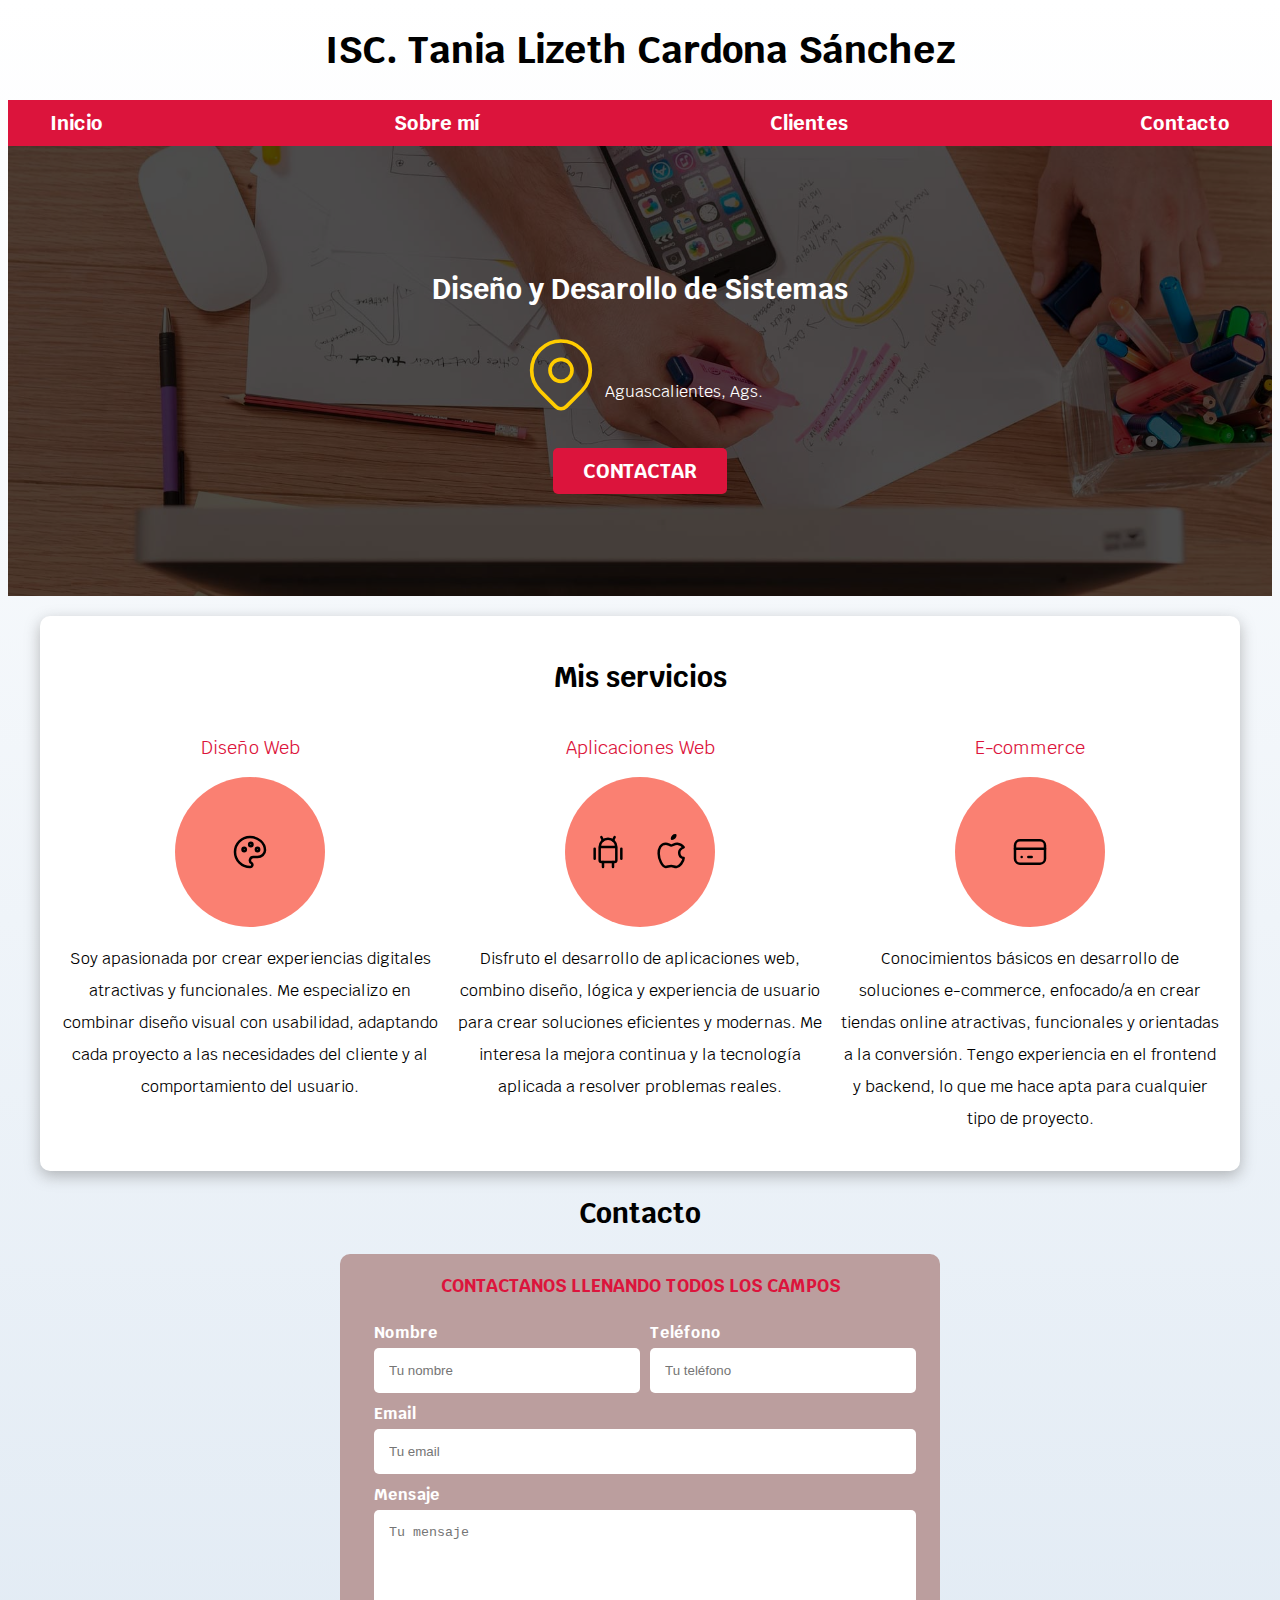
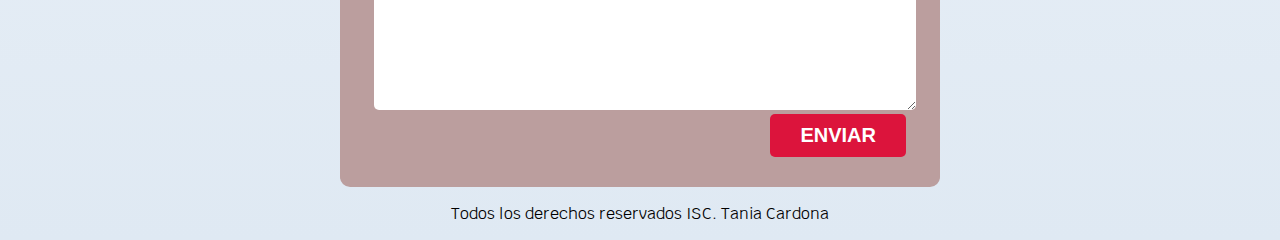
<file: index.html>
<!DOCTYPE html>
<html lang="en">

<head>
    <meta charset="UTF-8">
    <meta name="viewport" content="width=device-width, initial-scale=1.0">
    <link rel="preload" href="CSS/normalize.css">
    <link rel="preconnect" href="https://fonts.googleapis.com">
    <link rel="preconnect" href="https://fonts.gstatic.com" crossorigin>
    <link href="https://fonts.googleapis.com/css2?family=Krub:wght@400;700&display=swap" rel="stylesheet">
    <link rel="stylesheet" href="CSS/styles.css">
    <link rel="preload" href="CSS/styles.css" as="style">
    <title>Curriculum</title>
</head>

<body>
    <header>
        <h1 class="título">ISC. Tania Lizeth Cardona Sánchez</h1>
    </header>

    <div class="nav-bg">
        <nav class="navegacion-principal contenedor">
            <a href="#">Inicio</a>
            <a href="sobremi.html">Sobre mí</a>
            <a href="clientes.html">Clientes</a>
            <a href="contacto.html">Contacto</a>
        </nav>
    </div>

    <section class="hero">
        <div class="contenido-hero">
            <h2>Diseño y Desarollo de Sistemas</h2>
            <div class="ubicacion">
                <svg xmlns="http://www.w3.org/2000/svg" width="88" height="88" viewBox="0 0 24 24" fill="none"
                    stroke="#ffcc00" stroke-width="1" stroke-linecap="round" stroke-linejoin="round">
                    <path d="M9 11a3 3 0 1 0 6 0a3 3 0 0 0 -6 0" />
                    <path d="M17.657 16.657l-4.243 4.243a2 2 0 0 1 -2.827 0l-4.244 -4.243a8 8 0 1 1 11.314 0z" />
                </svg>
                <P>Aguascalientes, Ags.</P>
            </div>
            <a class="boton" href="#">contactar</a>
        </div>
    </section>


    <main class="contenedor sombra">
        <h2>Mis servicios</h2>

        <div class="servicios">
            <section class="servicio">
                <h3>Diseño Web</h3>
                <div class="iconos">
                    <svg xmlns="http://www.w3.org/2000/svg" width="40" height="40" viewBox="0 0 24 24" fill="none"
                        stroke="#000000" stroke-width="1.5" stroke-linecap="round" stroke-linejoin="round">
                        <path
                            d="M12 21a9 9 0 0 1 0 -18c4.97 0 9 3.582 9 8c0 1.06 -.474 2.078 -1.318 2.828c-.844 .75 -1.989 1.172 -3.182 1.172h-2.5a2 2 0 0 0 -1 3.75a1.3 1.3 0 0 1 -1 2.25" />
                        <path d="M8.5 10.5m-1 0a1 1 0 1 0 2 0a1 1 0 1 0 -2 0" />
                        <path d="M12.5 7.5m-1 0a1 1 0 1 0 2 0a1 1 0 1 0 -2 0" />
                        <path d="M16.5 10.5m-1 0a1 1 0 1 0 2 0a1 1 0 1 0 -2 0" />
                    </svg>
                </div>
                <P>Soy apasionada por crear experiencias digitales atractivas y funcionales. Me especializo en combinar
                    diseño visual con usabilidad, adaptando cada proyecto a las necesidades del cliente y al
                    comportamiento del usuario. </P>
            </section>

            <section class="servicio">
                <h3>Aplicaciones Web</h3>
                <div class="iconos">
                    <svg xmlns="http://www.w3.org/2000/svg" width="40" height="40" viewBox="0 0 24 24" fill="none"
                        stroke="#000000" stroke-width="1.5" stroke-linecap="round" stroke-linejoin="round">
                        <path d="M4 10l0 6" />
                        <path d="M20 10l0 6" />
                        <path d="M7 9h10v8a1 1 0 0 1 -1 1h-8a1 1 0 0 1 -1 -1v-8a5 5 0 0 1 10 0" />
                        <path d="M8 3l1 2" />
                        <path d="M16 3l-1 2" />
                        <path d="M9 18l0 3" />
                        <path d="M15 18l0 3" />
                    </svg>

                    <svg xmlns="http://www.w3.org/2000/svg" width="40" height="40" viewBox="0 0 24 24" fill="none"
                        stroke="#000000" stroke-width="1.5" stroke-linecap="round" stroke-linejoin="round">
                        <path
                            d="M8.286 7.008c-3.216 0 -4.286 3.23 -4.286 5.92c0 3.229 2.143 8.072 4.286 8.072c1.165 -.05 1.799 -.538 3.214 -.538c1.406 0 1.607 .538 3.214 .538s4.286 -3.229 4.286 -5.381c-.03 -.011 -2.649 -.434 -2.679 -3.23c-.02 -2.335 2.589 -3.179 2.679 -3.228c-1.096 -1.606 -3.162 -2.113 -3.75 -2.153c-1.535 -.12 -3.032 1.077 -3.75 1.077c-.729 0 -2.036 -1.077 -3.214 -1.077z" />
                        <path d="M12 4a2 2 0 0 0 2 -2a2 2 0 0 0 -2 2" />
                    </svg>
                </div>
                <P>Disfruto el desarrollo de aplicaciones web, combino diseño, lógica y experiencia de usuario
                    para crear soluciones eficientes y modernas. Me interesa la mejora continua y la tecnología aplicada
                    a resolver problemas reales.</P>
            </section>

            <section class="servicio">
                <h3>E-commerce</h3>
                <div class="iconos">
                    <svg xmlns="http://www.w3.org/2000/svg" width="40" height="40" viewBox="0 0 24 24" fill="none"
                        stroke="#000000" stroke-width="1.5" stroke-linecap="round" stroke-linejoin="round">
                        <path d="M3 5m0 3a3 3 0 0 1 3 -3h12a3 3 0 0 1 3 3v8a3 3 0 0 1 -3 3h-12a3 3 0 0 1 -3 -3z" />
                        <path d="M3 10l18 0" />
                        <path d="M7 15l.01 0" />
                        <path d="M11 15l2 0" />
                    </svg>
                </div>
                <P>Conocimientos básicos en desarrollo de soluciones e-commerce, enfocado/a en crear tiendas online
                    atractivas,
                    funcionales y orientadas a la conversión. Tengo experiencia en el frontend y backend, lo que me hace
                    apta para cualquier tipo de proyecto.</P>
            </section>
        </div>
    </main>

    <section>
        <h2>Contacto</h2>
        <form class="formulario">
            <fieldset>
                <legend>Contactanos llenando todos los campos</legend>

                <div class="contenedor-campos">
                    <div class="campo">
                        <label for="nombre">Nombre</label>
                        <input class="input-text" type="text" placeholder="Tu nombre" id="nombre" name="nombre"
                            required>
                    </div>

                    <div class="campo">
                        <label for="telefono">Teléfono</label>
                        <input class="input-text" type="number" placeholder="Tu teléfono" id="telefono" name="telefono"
                            required>
                    </div>

                    <div class="campo">
                        <label for="email">Email</label>
                        <input class="input-text" type="email" placeholder="Tu email" id="email" name="email" required>
                    </div>

                    <div class="campo">
                        <label for="mensaje">Mensaje</label>
                        <textarea class="input-text" name="mensaje" id="mensaje" cols="30" rows="10"
                            placeholder="Tu mensaje" required></textarea>

                    </div>
                </div>
                <div class="alinear-derecha flex">
                    <input class="boton w-sm-100" type="submit" value="Enviar">
                </div>

            </fieldset>
        </form>
    </section>
    </fieldset>
    </form>
    </section>
    </main>

    <footer class="footer">
        <P>Todos los derechos reservados ISC. Tania Cardona</P>
    </footer>
</body>

</html>
</file>
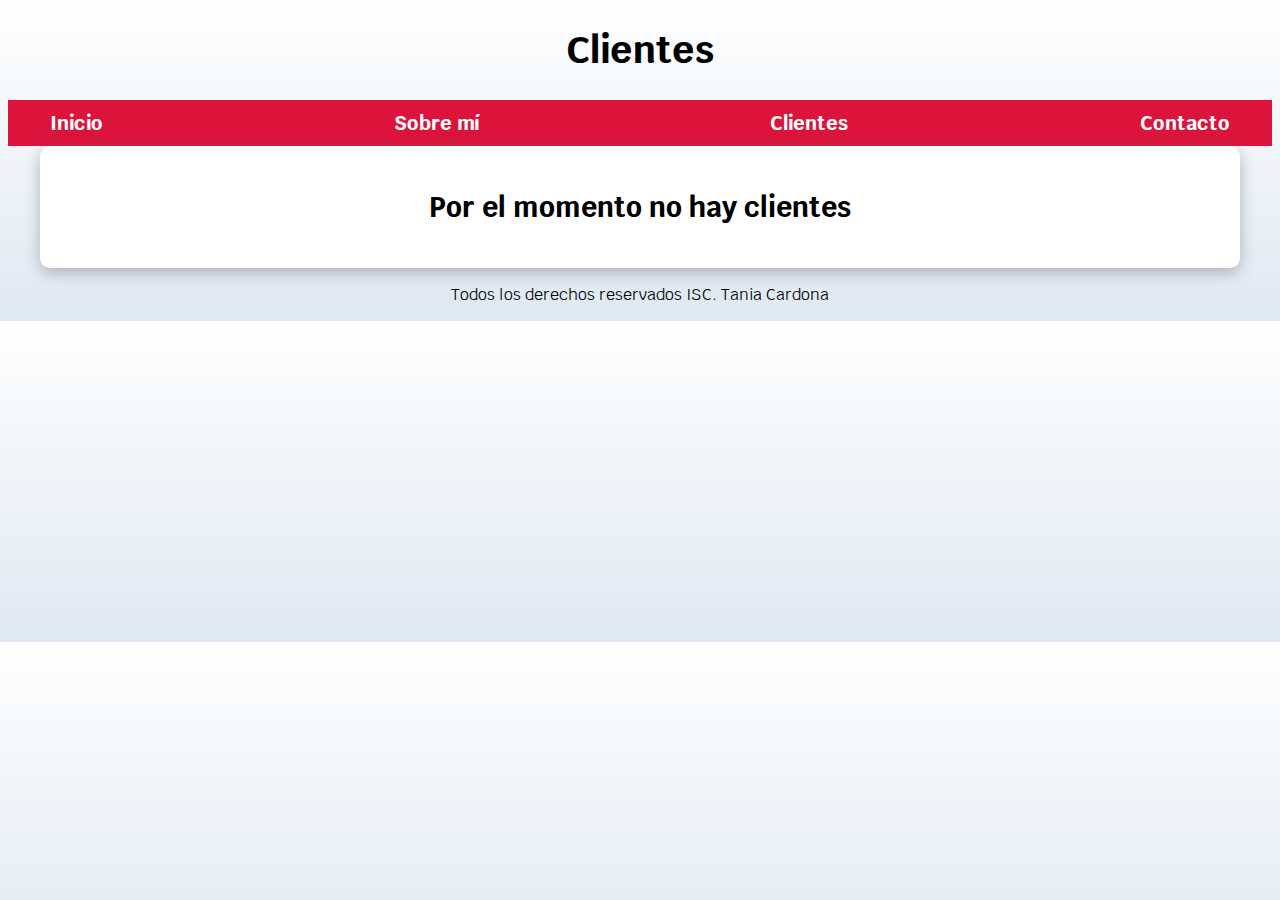
<file: clientes.html>
<!DOCTYPE html>
<html lang="en">

<head>
    <meta charset="UTF-8" />
    <meta name="viewport" content="width=device-width, initial-scale=1" />
    <link rel="preload" href="CSS/normalize.css" />
    <link rel="preconnect" href="https://fonts.googleapis.com" />
    <link rel="preconnect" href="https://fonts.gstatic.com" crossorigin />
    <link href="https://fonts.googleapis.com/css2?family=Krub:wght@400;700&display=swap" rel="stylesheet" />
    <link rel="stylesheet" href="CSS/styles.css" />
    <link rel="preload" href="CSS/styles.css" as="style" />
    <title>Sobre mí - ISC Tania Lizeth Cardona Sánchez</title>
</head>

<body>
    <header>
        <h1 class="titulo">Clientes</h1>
    </header>

    <div class="nav-bg">
        <nav class="navegacion-principal contenedor">
            <a href="index.html">Inicio</a>
            <a href="sobremi.html" class="activo">Sobre mí</a>
            <a href="clientes.html">Clientes</a>
            <a href="contacto.html">Contacto</a>
        </nav>
    </div>

    <main class="contenedor sombra">
        <section>
            <h2>Por el momento no hay clientes</h2>
        </section>
    </main>

    <footer class="footer">
        <p>Todos los derechos reservados ISC. Tania Cardona</p>
    </footer>
</body>

</html>
</file>
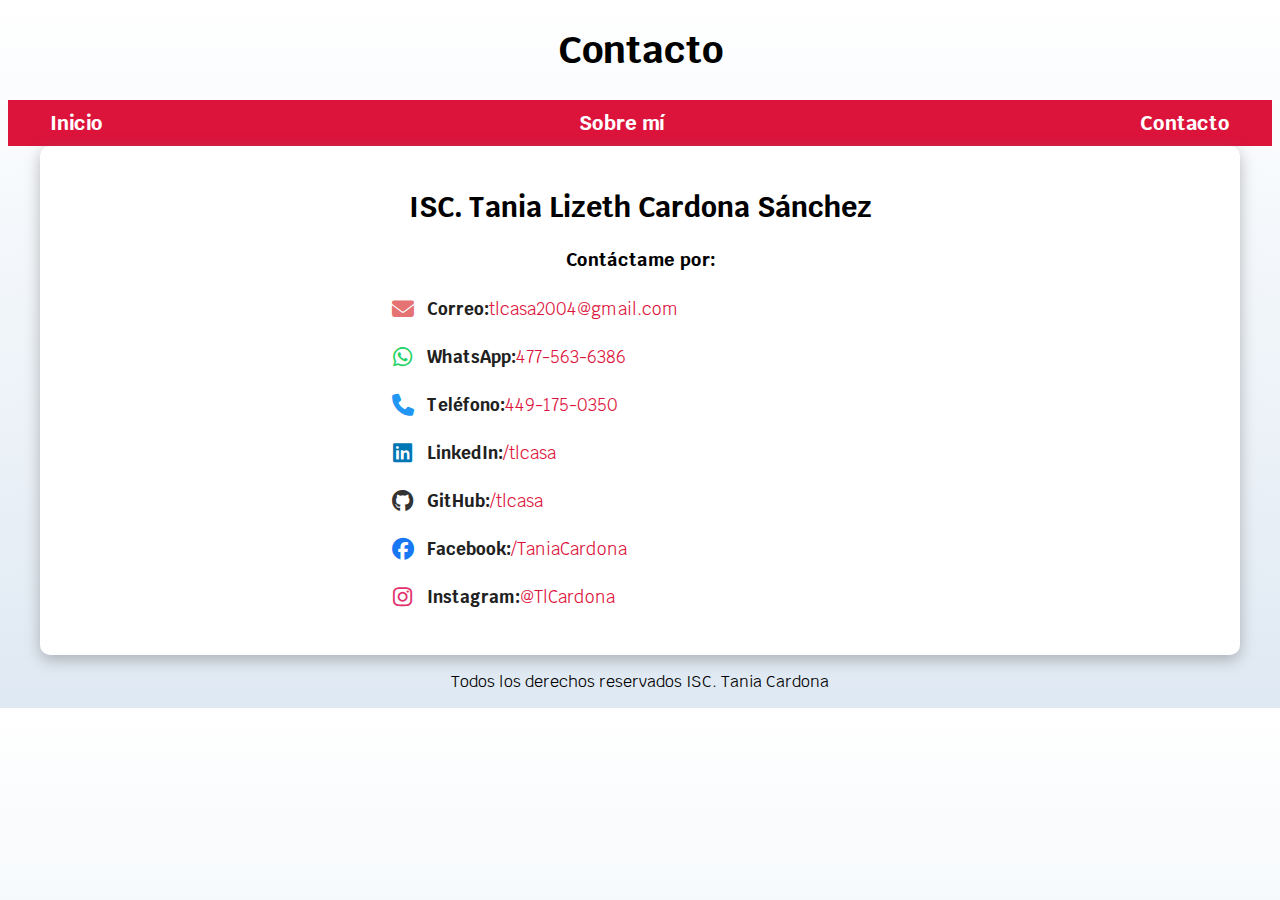
<file: contacto.html>
<!DOCTYPE html>
<html lang="en">

<head>
    <meta charset="UTF-8" />
    <meta name="viewport" content="width=device-width, initial-scale=1" />
    <link rel="preload" href="CSS/normalize.css" />
    <link rel="preconnect" href="https://fonts.googleapis.com" />
    <link rel="preconnect" href="https://fonts.gstatic.com" crossorigin />
    <link href="https://fonts.googleapis.com/css2?family=Krub:wght@400;700&display=swap" rel="stylesheet" />
    <link rel="stylesheet" href="CSS/styles.css" />
    <link rel="preload" href="CSS/styles.css" as="style" />
    <link rel="stylesheet" href="https://cdnjs.cloudflare.com/ajax/libs/font-awesome/6.5.0/css/all.min.css">
    <title>Sobre mí - ISC Tania Lizeth Cardona Sánchez</title>
</head>

<body>
    <header>
        <h1 class="titulo">Contacto</h1>
    </header>

    <div class="nav-bg">
        <nav class="navegacion-principal contenedor">
            <a href="index.html">Inicio</a>
            <a href="sobremi.html" class="activo">Sobre mí</a>
            <a href="contacto.html">Contacto</a>
        </nav>
    </div>

    <main class="contenedor sombra">
        <section>
            <h2>ISC. Tania Lizeth Cardona Sánchez</h2>
            <h3>Contáctame por:</h3>
            <ul class="lista-contacto">
                <li>
                    <i class="fas fa-envelope icono-mail"></i>
                    <strong>Correo:</strong>
                    <a href="mailto:tlcasa2004@gmail.com">tlcasa2004@gmail.com</a>
                </li>
                <li>
                    <i class="fab fa-whatsapp icono-whatsapp"></i>
                    <strong>WhatsApp:</strong>
                    <a href="https://wa.me/524775636386" target="_blank">477-563-6386</a>
                </li>
                <li>
                    <i class="fas fa-phone icono-phone"></i>
                    <strong>Teléfono:</strong>
                    <a href="tel:4491750350">449-175-0350</a>
                </li>
                <li>
                    <i class="fab fa-linkedin icono-linkedin"></i>
                    <strong>LinkedIn:</strong>
                    <a href="https://www.linkedin.com/in/tlcasa" target="_blank">/tlcasa</a>
                </li>
                <li>
                    <i class="fab fa-github icono-github"></i>
                    <strong>GitHub:</strong>
                    <a href="https://github.com/up220709" target="_blank">/tlcasa</a>
                </li>
                <li>
                    <i class="fab fa-facebook icono-facebook"></i>
                    <strong>Facebook:</strong>
                    <a href="https://facebook.com/TaniaCardona" target="_blank">/TaniaCardona</a>
                </li>
                <li>
                    <i class="fab fa-instagram icono-instagram"></i>
                    <strong>Instagram:</strong>
                    <a href="https://instagram.com/TlCardona" target="_blank">@TlCardona</a>
                </li>
            </ul>
        </section>
    </main>

    <footer class="footer">
        <p>Todos los derechos reservados ISC. Tania Cardona</p>
    </footer>
</body>

</html>
</file>
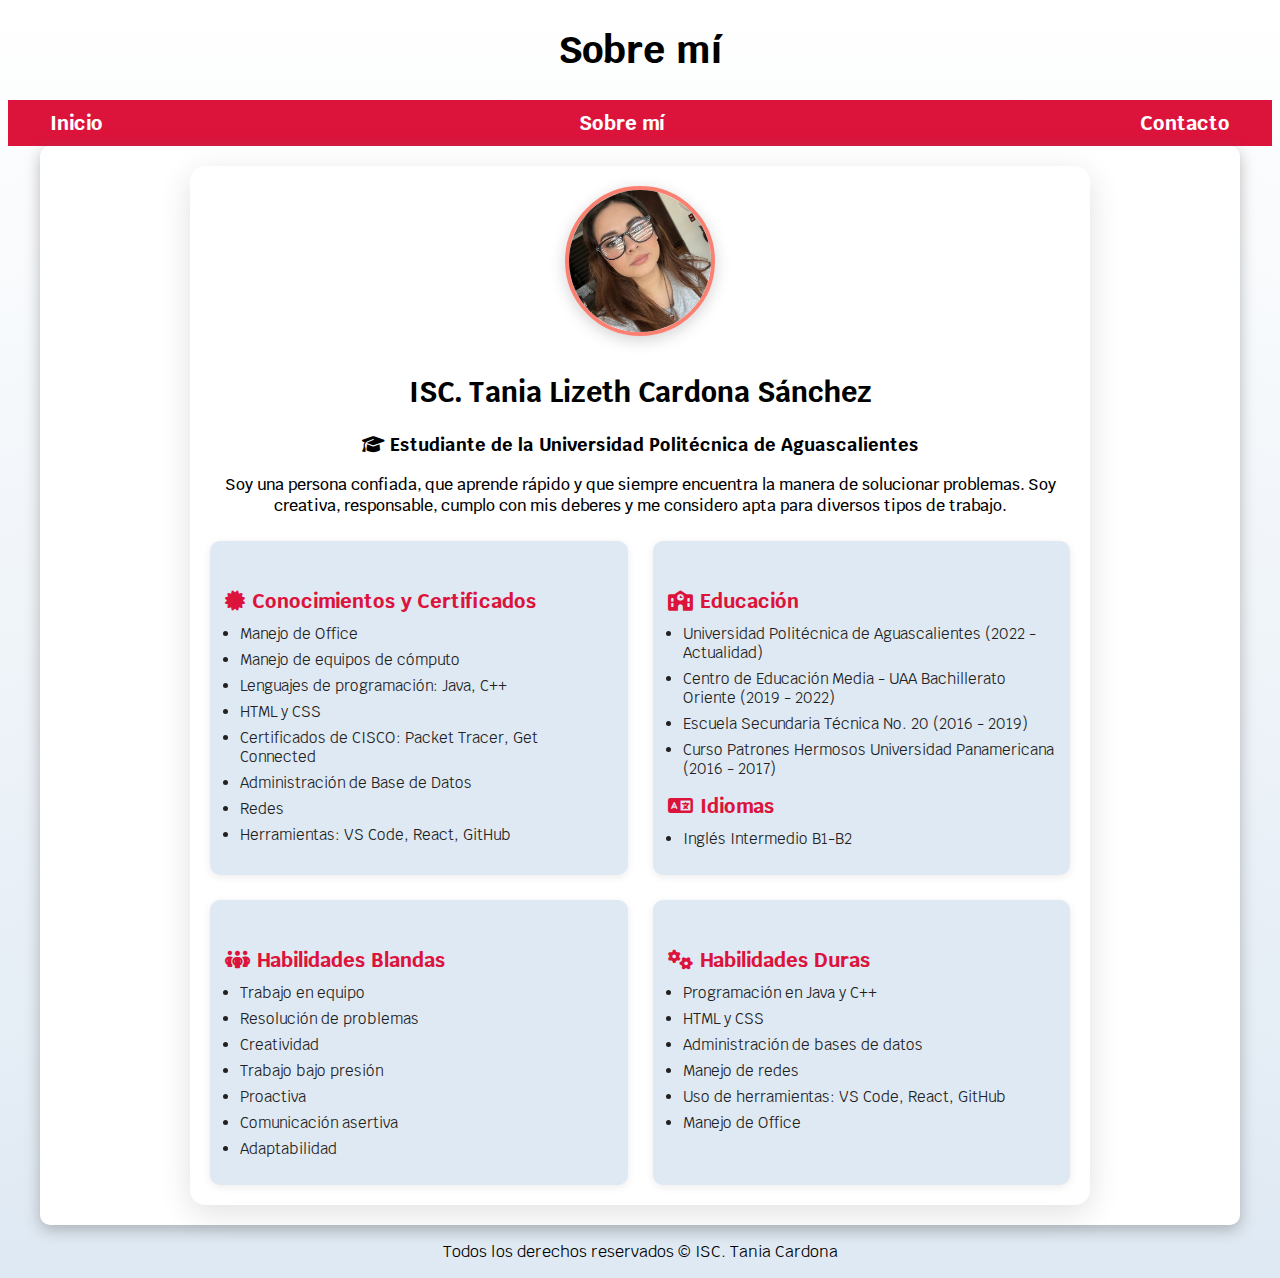
<file: sobremi.html>
<!DOCTYPE html>
<html lang="es">

<head>
    <meta charset="UTF-8" />
    <meta name="viewport" content="width=device-width, initial-scale=1" />
    <link rel="preload" href="CSS/styles.css" as="style" />
    <link rel="stylesheet" href="CSS/styles.css" />
    <link rel="stylesheet" href="https://cdnjs.cloudflare.com/ajax/libs/font-awesome/6.4.0/css/all.min.css">
    <link rel="preconnect" href="https://fonts.googleapis.com" />
    <link rel="preconnect" href="https://fonts.gstatic.com" crossorigin />
    <link href="https://fonts.googleapis.com/css2?family=Krub:wght@400;700&display=swap" rel="stylesheet" />
    <title>Sobre mí - ISC Tania Lizeth Cardona Sánchez</title>
</head>

<body>
    <header>
        <h1 class="titulo">Sobre mí</h1>
    </header>

    <div class="nav-bg">
        <nav class="navegacion-principal contenedor">
            <a href="index.html">Inicio</a>
            <a href="sobremi.html" class="activo">Sobre mí</a>
            <a href="contacto.html">Contacto</a>
        </nav>
    </div>

    <main class="contenedor sombra">
        <section class="sobre-mi">
            <img src="img/fotoperfil.jpeg" alt="Foto de perfil" class="foto-perfil">
            <h2>ISC. Tania Lizeth Cardona Sánchez</h2>
            <h3><i class="fa-solid fa-graduation-cap"></i> Estudiante de la Universidad Politécnica de Aguascalientes
            </h3>
            <p class="texto-negro">
                Soy una persona confiada, que aprende rápido y que siempre encuentra la manera de solucionar problemas.
                Soy creativa, responsable, cumplo con mis deberes y me considero apta para diversos tipos de trabajo.
            </p>

            <div class="tarjetas-info">
                <div class="tarjeta">
                    <h4><i class="fa-solid fa-certificate"></i> Conocimientos y Certificados</h4>
                    <ul>
                        <li>Manejo de Office</li>
                        <li>Manejo de equipos de cómputo</li>
                        <li>Lenguajes de programación: Java, C++</li>
                        <li>HTML y CSS</li>
                        <li>Certificados de CISCO: Packet Tracer, Get Connected</li>
                        <li>Administración de Base de Datos</li>
                        <li>Redes</li>
                        <li>Herramientas: VS Code, React, GitHub</li>
                    </ul>
                </div>
                <div class="tarjeta">
                    <h4><i class="fa-solid fa-school"></i> Educación</h4>
                    <ul>
                        <li>Universidad Politécnica de Aguascalientes (2022 - Actualidad)</li>
                        <li>Centro de Educación Media - UAA Bachillerato Oriente (2019 - 2022)</li>
                        <li>Escuela Secundaria Técnica No. 20 (2016 - 2019)</li>
                        <li>Curso Patrones Hermosos Universidad Panamericana (2016 - 2017)</li>
                    </ul>
                    <h4 style="margin-top:1.5rem;"><i class="fa-solid fa-language"></i> Idiomas</h4>
                    <ul>
                        <li>Inglés Intermedio B1-B2</li>
                    </ul>
                </div>
                <div class="tarjeta">
                    <h4><i class="fa-solid fa-people-group"></i> Habilidades Blandas</h4>
                    <ul>
                        <li>Trabajo en equipo</li>
                        <li>Resolución de problemas</li>
                        <li>Creatividad</li>
                        <li>Trabajo bajo presión</li>
                        <li>Proactiva</li>
                        <li>Comunicación asertiva</li>
                        <li>Adaptabilidad</li>
                    </ul>
                </div>
                <div class="tarjeta">
                    <h4><i class="fa-solid fa-gears"></i> Habilidades Duras</h4>
                    <ul>
                        <li>Programación en Java y C++</li>
                        <li>HTML y CSS</li>
                        <li>Administración de bases de datos</li>
                        <li>Manejo de redes</li>
                        <li>Uso de herramientas: VS Code, React, GitHub</li>
                        <li>Manejo de Office</li>
                    </ul>
                </div>
            </div>
        </section>
    </main>

    <footer class="footer">
        <p>Todos los derechos reservados &copy; ISC. Tania Cardona</p>
    </footer>
</body>

</html>
</file>
<file: CSS/styles.css>
:root {
    --blanco: #ffffff;
    --oscuro: #212121;
    --primario: #FA8072;
    --secundario: #DC143C;
    --gris: #bb9e9e;
    --grisClaro: #DFE9F3;
}

html {
    font-size: 62.5%;
    box-sizing: border-box; /*Box Model */
    /*scroll-snap-type: y mandatory;**/
}

.servicios,
.navegacion-principal,
.formulario {
    scroll-snap-align: center;
    scroll-snap-stop: always;
}

*, *:before, *:after {
    box-sizing: inherit;
}

body {
    font-size: 16px; /* 1rem = 10px */
    font-family: 'Krub', sans-serif;
    background-image: linear-gradient(to top, var(--grisClaro) 0%, var(--blanco) 100%);
}

.contenedor {
    max-width: 120rem;
    margin: 0 auto;
}

.boton {
    background-color: var(--secundario);
    color: var(--blanco);
    padding: 1rem 3rem;
    margin-top: 3rem;
    font-size: 2rem;
    text-decoration: none;
    text-transform: uppercase;
    font-weight: bold;
    border-radius: .5rem;
    width: 90%;
    text-align: center;
    border: none;
}

@media (min-width: 768px) {
    .boton {
        width: auto;
    }
}

.boton:hover {
    cursor: pointer;
}

.sombra {
    box-shadow: 0px 5px 15px 0px rgba(112,112,112,0.48);
    background-color: var(--blanco);
    padding: 2rem;
    border-radius: 1rem;
}

/* Tipografia */
h1 {
    font-size: 3.8rem;
}
h2 {
    font-size: 2.8rem;
}
h3 {
    font-size: 1.8rem;
}
h1, h2, h3 {
    text-align: center;
}

/* Titulos */
.titulo span {
    font-size: 2rem;
}

/* Utilidades */
.w-sm-100 {
    width: 100%;
}
@media (min-width: 768px) {
    .w-sm-100 {
        width: auto;
    }
}
.flex {
    display: flex;
}
.alinear-derecha {
    justify-content: flex-end;
}


.nav-bg {
    background-color: var(--secundario);
}
.navegacion-principal {
    display: flex;
    flex-direction: column;
}
@media (min-width: 768px) {
    .navegacion-principal {
        flex-direction: row;
        justify-content: space-between;
    }
}
.navegacion-principal a {
    display: block;
    text-align: center;
    color: var(--blanco);
    text-decoration: none;
    font-size: 2rem;
    font-weight: 700;
    padding: 1rem;
}
.navegacion-principal a:hover {
    background-color: var(--primario);
    color: var(--oscuro);
}


.hero {
    background-image: url(/img/hero.jpg);
    background-repeat: no-repeat;
    background-size: cover;
    height: 450px;
    position: relative;
    margin-bottom: 2rem;
}
.contenido-hero {
    position: absolute;
    background-color: rgba(0,0,0,.7); /* Anterior */
    background-color: rgb(0 0 0 / 70%);
    width: 100%;
    height: 100%;
    display: flex;
    flex-direction: column;
    align-items: center;
    justify-content: center;
}
.contenido-hero h2,
.contenido-hero p {
    color: var(--blanco);
}
.contenido-hero .ubicacion {
    display: flex;
    align-items: flex-end;
}


@media (min-width: 768px) {
    .servicios {
        display: grid;
        grid-template-columns: repeat(3, 1fr);
        column-gap: 1rem;
    }
}
.servicio {
    display: flex;
    flex-direction: column;
    align-items: center;
}
.servicio h3 {
    color: var(--secundario);
    font-weight: normal;
}
.servicio p {
    line-height: 2;
    text-align: center;
}
.servicio .iconos {
    height: 15rem;
    width: 15rem;
    background-color: var(--primario);
    border-radius: 50%;
    display: flex;
    justify-content: space-evenly;
    align-items: center;
}

/* Contacto */
.formulario {
    background-color: var(--gris);
    width: min(60rem, 100%); /* Utilizar el valor más pequeño */
    margin: 0 auto;
    padding: 2rem;
    border-radius: 1rem;
}
.formulario fieldset {
    border: none;
}
.formulario legend {
    text-align: center;
    font-size: 1.8rem;
    text-transform: uppercase;
    font-weight: 700;
    margin-bottom: 2rem;
    color: var(--secundario);
}
@media (min-width: 768px) {
    .contenedor-campos {
        display: grid;
        grid-template-columns: 50% 50%;
        grid-template-rows: auto auto 20rem;
        column-gap: 1rem;
    }
    .campo:nth-child(3),
    .campo:nth-child(4) {
        grid-column: 1 / 3;
    }
}
.campo {
    margin-bottom: 1rem;
}
.campo label {
    color: var(--blanco);
    font-weight: bold;
    margin-bottom: .5rem;
    display: block;
}
.campo textarea {
    height: 20rem;
}
.input-text {
    width: 100%;
    border: none;
    padding: 1.5rem;
    border-radius: .5rem;
}

/* Footer */
.footer {
    text-align: center;
}

.centrado {
    text-align: center;
}

.foto-perfil {
  width: 150px;
  height: 150px;
  object-fit: cover;
  border-radius: 50%;
  margin-bottom: 1rem;
  box-shadow: 0 4px 8px rgba(0,0,0,0.2);
}

.alinear-izquierda {
    text-align: left;
    margin-left: 0;
    padding-left: 2rem;
}


.sobre-mi {
    width: 100%;
    max-width: 900px;
    margin: 0 auto;
    text-align: center;
    padding: 2rem;
    background: var(--blanco);
    border-radius: 1.5rem;
    box-shadow: 0 8px 32px rgba(0,0,0,0.12);
}

.sobre-mi .descripcion {
    margin-bottom: 2rem;
    color: var(--gris);
    font-size: 1.7rem;

}

.tarjetas-info {
    display: grid;
    grid-template-columns: repeat(2, 1fr);
    gap: 2.5rem;
    margin-top: 2.5rem;
    justify-items: center; /* Centra las tarjetas en su columna */
    align-items: stretch;
}

@media (max-width: 900px) {
    .tarjetas-info {
        grid-template-columns: 1fr;
        gap: 1.5rem;
    }
}

.tarjeta {
    background: var(--grisClaro);
    border-radius: 1rem;
    box-shadow: 0 2px 8px rgba(0,0,0,0.08);
    padding: 2rem 1.5rem;
    flex: 1 1 230px;
    text-align: left;
    transition: transform 0.2s;
    width: 100%;
}

.tarjeta:hover {
    transform: translateY(-8px) scale(1.03);
    box-shadow: 0 6px 20px rgba(0,0,0,0.15);
}

.tarjeta h4 {
    margin-bottom: 1rem;
    color: var(--secundario);
    font-size: 2rem;
    display: flex;
    align-items: center;
    gap: 0.7rem;
}

.tarjeta ul {
    padding-left: 1.5rem;
    margin: 0;
    color: var(--oscuro);
    font-size: 1.5rem;
}

.tarjeta li {
    margin-bottom: 0.7rem;
    list-style: disc;
}

.foto-perfil {
    width: 150px;
    height: 150px;
    object-fit: cover;
    border-radius: 50%;
    margin-bottom: 1rem;
    box-shadow: 0 4px 16px rgba(0,0,0,0.18);
    border: 4px solid var(--primario);
}

@media (max-width: 900px) {
    .tarjetas-info {
        flex-direction: column;
        align-items: center;
    }
    .tarjeta {
        max-width: 100%;
        width: 100%;
    }
}

.lista-contacto {
    list-style: none;
    padding: 0;
    margin: 2rem auto;
    max-width: 500px;
}

.lista-contacto li {
    display: flex;
    align-items: center;
    font-size: 1.7rem;
    margin-bottom: 1.2rem;
    background: none;
    padding: .7rem 0;
    border-radius: .7rem;
    transition: background 0.2s;
    color: var(--oscuro);
}

.lista-contacto li:hover {
    background: var(--grisClaro);
}

.lista-contacto i {
    margin-right: 1.2rem;
    font-size: 2.2rem;
    min-width: 2.5rem;
    text-align: center;
    transition: transform 0.2s;
}

.lista-contacto a {
    color: var(--secundario);
    text-decoration: none;
    word-break: break-all;
    transition: color 0.2s;
}

.lista-contacto a:hover {
    color: var(--primario);
    text-decoration: underline;
}

.texto-negro {
    color: var(--negro);
    font-weight: 500;
}

.tarjeta.idioma-compacto {
    max-width: 180px;
    min-width: unset;
    width: auto;
    padding: 1rem 1.2rem;
    margin-left: auto;
    margin-right: auto;
    text-align: center;
    display: inline-block;
    box-sizing: border-box;
}
.tarjeta.idioma-compacto ul {
    padding-left: 0;
    margin : 0;
}
.idioma-compacto li {
    text-align: center;
}

.icono-mail { color: #e57373; }
.icono-whatsapp { color: #25d366; }
.icono-phone { color: #2196f3; }
.icono-linkedin { color: #0077b5; }
.icono-github { color: #333; }
.icono-facebook { color: #1877f3; }
.icono-instagram { color: #e1306c; }
</file>
